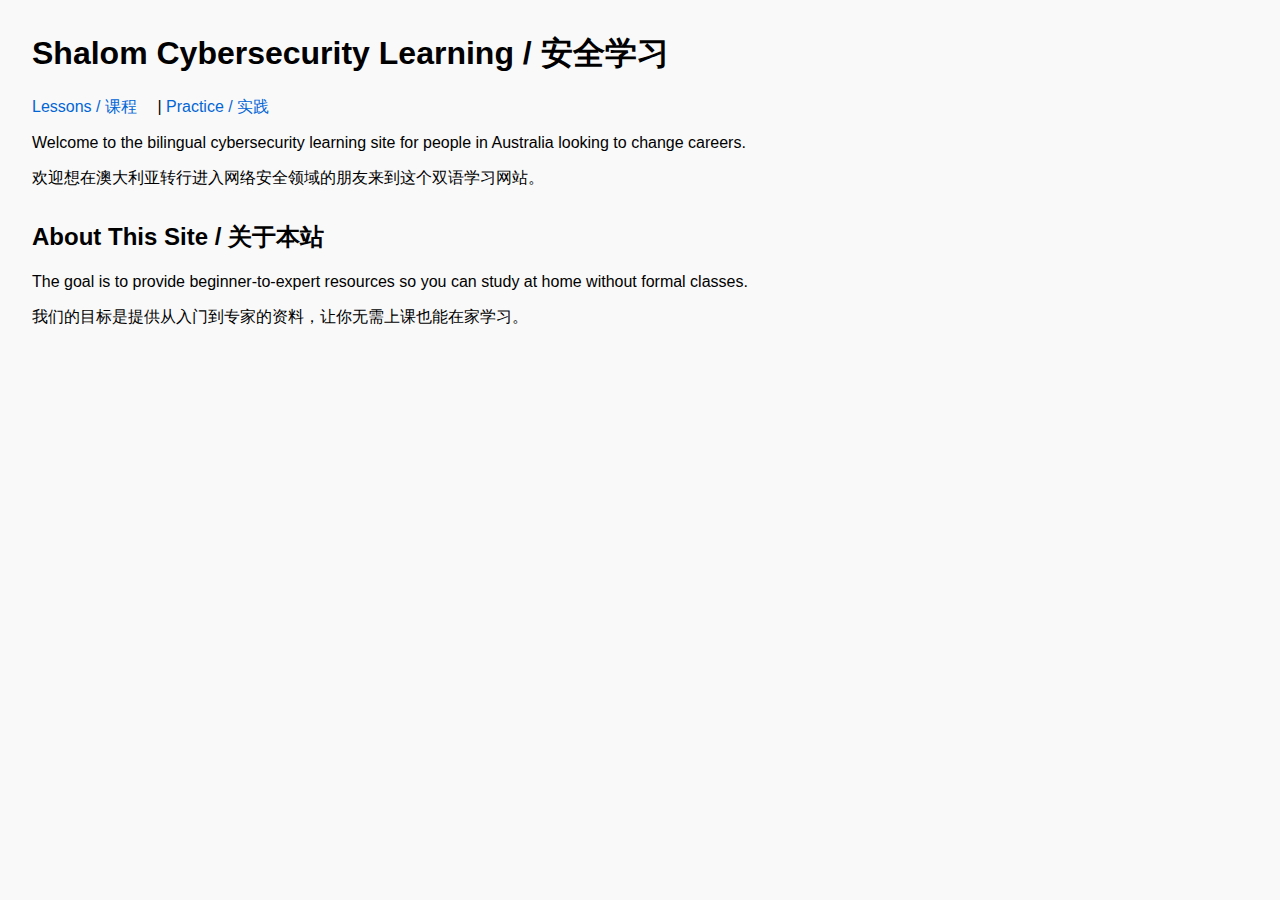
<file: index.html>
<!DOCTYPE html>
<html lang="en">
<head>
  <meta charset="UTF-8">
  <title>Shalom Cybersecurity Learning</title>
  <link rel="stylesheet" href="css/style.css">
</head>
<body>
  <header>
    <h1>Shalom Cybersecurity Learning / 安全学习</h1>
    <nav>
      <a href="lessons.html">Lessons / 课程</a> |
      <a href="practice.html">Practice / 实践</a>
    </nav>
    <p>Welcome to the bilingual cybersecurity learning site for people in Australia looking to change careers.</p>
    <p>欢迎想在澳大利亚转行进入网络安全领域的朋友来到这个双语学习网站。</p>
  </header>

  <section>
    <h2>About This Site / 关于本站</h2>
    <p>The goal is to provide beginner-to-expert resources so you can study at home without formal classes.</p>
    <p>我们的目标是提供从入门到专家的资料，让你无需上课也能在家学习。</p>
  </section>
</body>
</html>
</file>
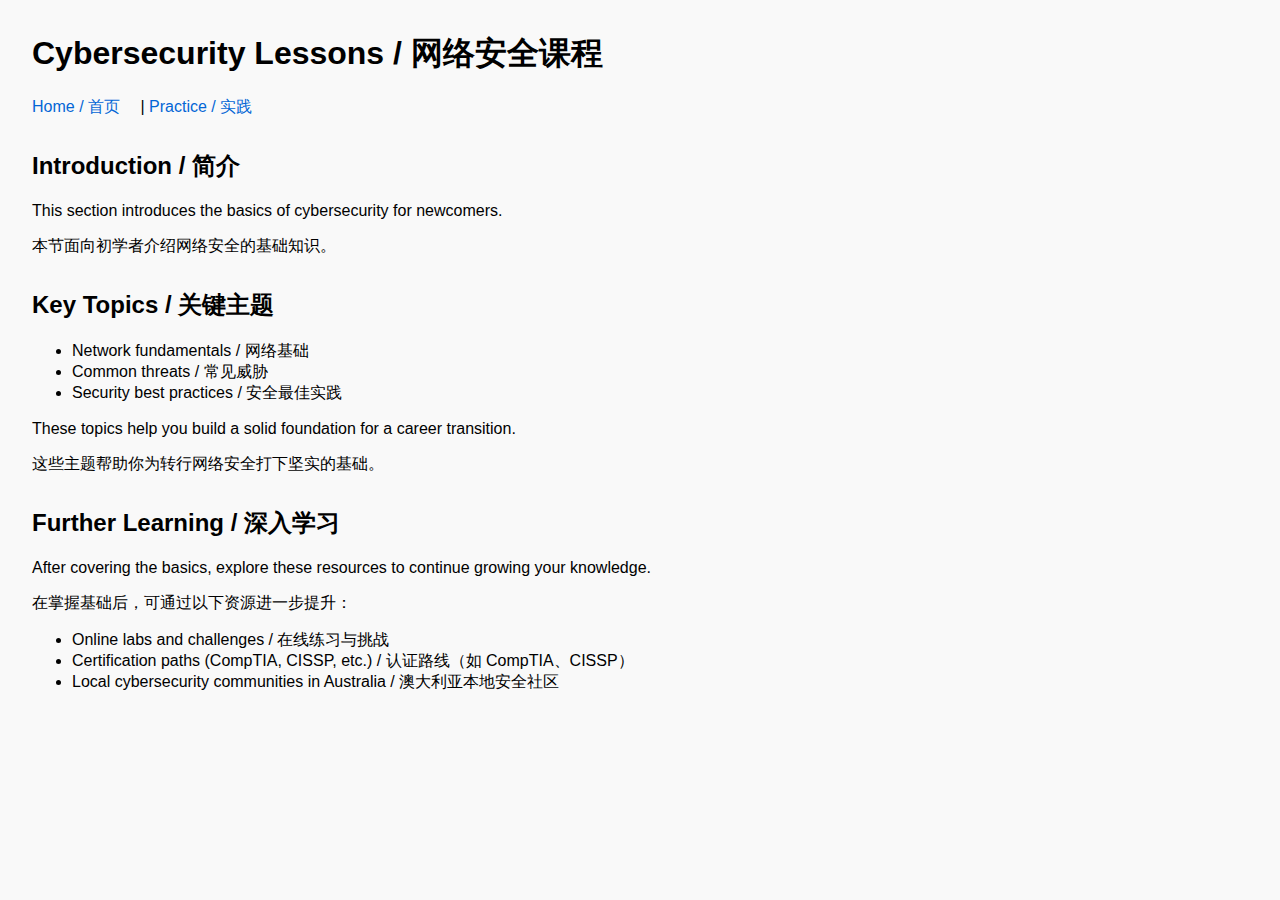
<file: lessons.html>
<!DOCTYPE html>
<html lang="en">
<head>
  <meta charset="UTF-8">
  <title>Lessons - Shalom Cybersecurity</title>
  <link rel="stylesheet" href="css/style.css">
</head>
<body>
  <header>
    <h1>Cybersecurity Lessons / 网络安全课程</h1>
    <nav>
      <a href="index.html">Home / 首页</a> |
      <a href="practice.html">Practice / 实践</a>
    </nav>
  </header>

  <section>
    <h2>Introduction / 简介</h2>
    <p>This section introduces the basics of cybersecurity for newcomers.</p>
    <p>本节面向初学者介绍网络安全的基础知识。</p>
  </section>

  <section>
    <h2>Key Topics / 关键主题</h2>
    <ul>
      <li>Network fundamentals / 网络基础</li>
      <li>Common threats / 常见威胁</li>
      <li>Security best practices / 安全最佳实践</li>
    </ul>
    <p>These topics help you build a solid foundation for a career transition.</p>
    <p>这些主题帮助你为转行网络安全打下坚实的基础。</p>
  </section>

  <section>
    <h2>Further Learning / 深入学习</h2>
    <p>After covering the basics, explore these resources to continue growing your knowledge.</p>
    <p>在掌握基础后，可通过以下资源进一步提升：</p>
    <ul>
      <li>Online labs and challenges / 在线练习与挑战</li>
      <li>Certification paths (CompTIA, CISSP, etc.) / 认证路线（如 CompTIA、CISSP）</li>
      <li>Local cybersecurity communities in Australia / 澳大利亚本地安全社区</li>
    </ul>
  </section>
</body>
</html>
</file>
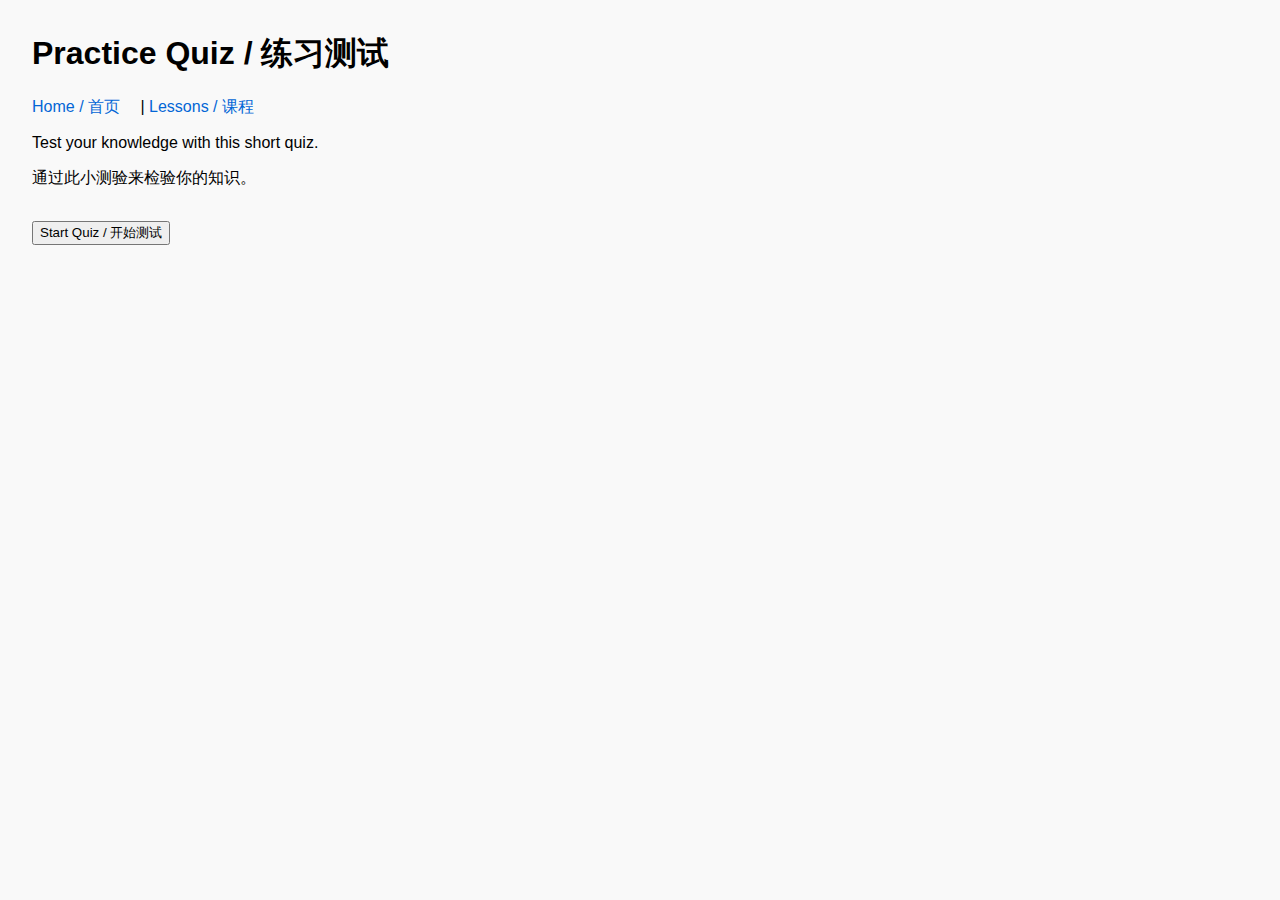
<file: practice.html>
<!DOCTYPE html>
<html lang="en">
<head>
  <meta charset="UTF-8">
  <title>Practice - Shalom Cybersecurity</title>
  <link rel="stylesheet" href="css/style.css">
</head>
<body>
  <header>
    <h1>Practice Quiz / 练习测试</h1>
    <nav>
      <a href="index.html">Home / 首页</a> |
      <a href="lessons.html">Lessons / 课程</a>
    </nav>
    <p>Test your knowledge with this short quiz.</p>
    <p>通过此小测验来检验你的知识。</p>
  </header>

  <section id="practice">
    <div id="quiz-area"></div>
    <button id="start-quiz">Start Quiz / 开始测试</button>
    <div id="score"></div>
  </section>

  <script src="js/main.js"></script>
</body>
</html>
</file>
<file: css/style.css>
body {
  font-family: Arial, sans-serif;
  margin: 2em;
  background-color: #f9f9f9;
}

header, section {
  margin-bottom: 2em;
}

nav a {
  margin-right: 1em;
  text-decoration: none;
  color: #0366d6;
}

#quiz-area {
  margin-top: 1em;
}

#score {
  margin-top: 1em;
  font-weight: bold;
}
</file>
